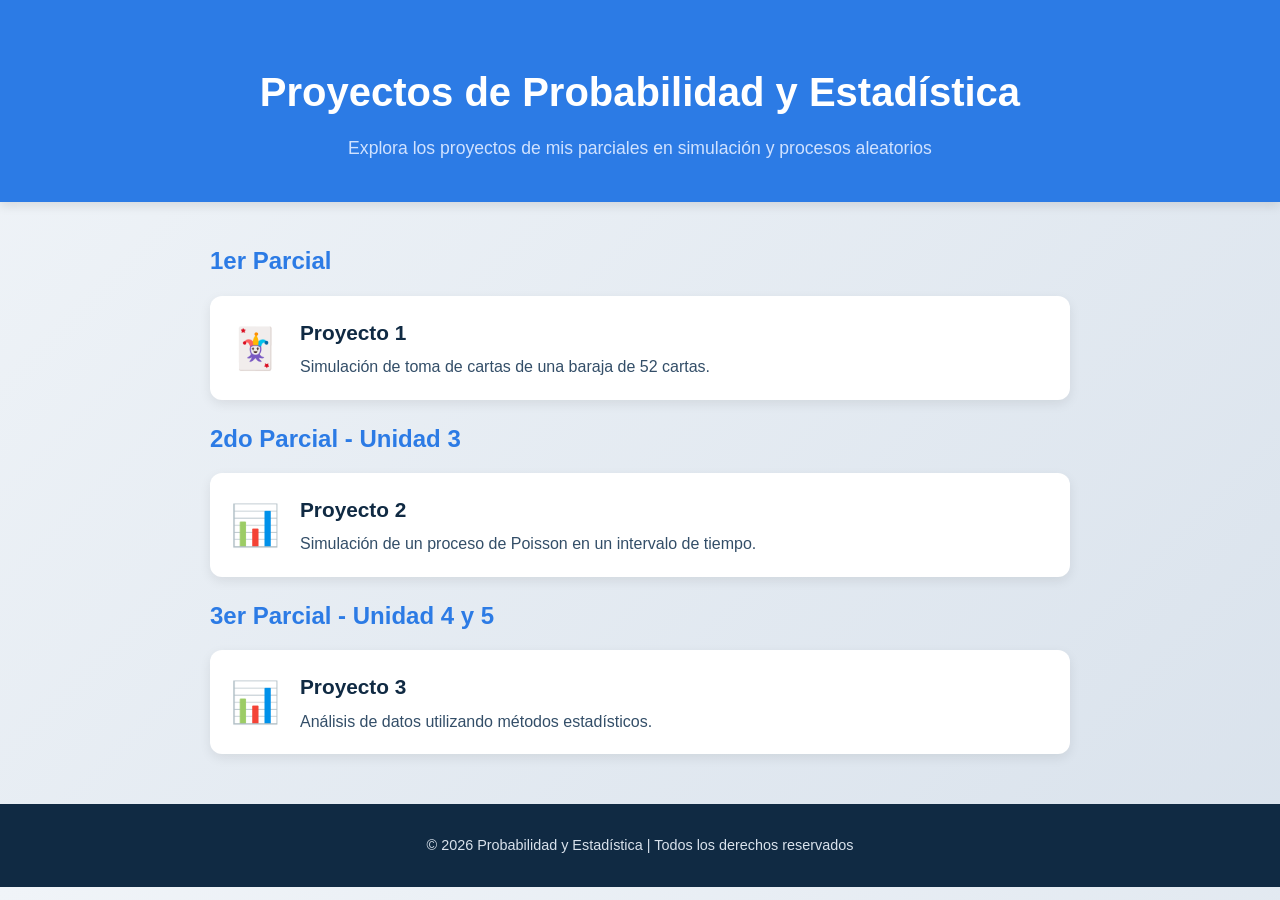
<file: index.html>
<!DOCTYPE html>
<html lang="es">
<head>
    <meta charset="UTF-8">
    <meta name="viewport" content="width=device-width, initial-scale=1.0">
    <title>Proyectos de Probabilidad y Estadística</title>
    <link rel="stylesheet" href="styles.css">
</head>
<body>
    <header>
        <h1>Proyectos de Probabilidad y Estadística</h1>
        <p>Explora los proyectos de mis parciales en simulación y procesos aleatorios</p>
    </header>

    <main>
        <section class="projects">
            <h2>1er Parcial</h2>
            <a href="ProbaCartas/index.html" class="project-card">
                <div class="icon">🃏</div>
                <div class="info">
                    <h3>Proyecto 1</h3>
                    <p>Simulación de toma de cartas de una baraja de 52 cartas.</p>
                </div>
            </a>

            <h2>2do Parcial - Unidad 3</h2>
            <a href="ProgramaU3/index.html" class="project-card">
                <div class="icon">📊</div>
                <div class="info">
                    <h3>Proyecto 2</h3>
                    <p>Simulación de un proceso de Poisson en un intervalo de tiempo.</p>
                </div>
            </a>

            <h2>3er Parcial - Unidad 4 y 5</h2>
            <a href="ProgramaU45/index.html" class="project-card">
                <div class="icon">📊</div>
                <div class="info">
                    <h3>Proyecto 3</h3>
                    <p>Análisis de datos utilizando métodos estadísticos.</p>
                </div>
            </a>
        </section>
    </main>

    <footer>
        <p>&copy; 2026 Probabilidad y Estadística | Todos los derechos reservados</p>
    </footer>
</body>
</html>
</file>
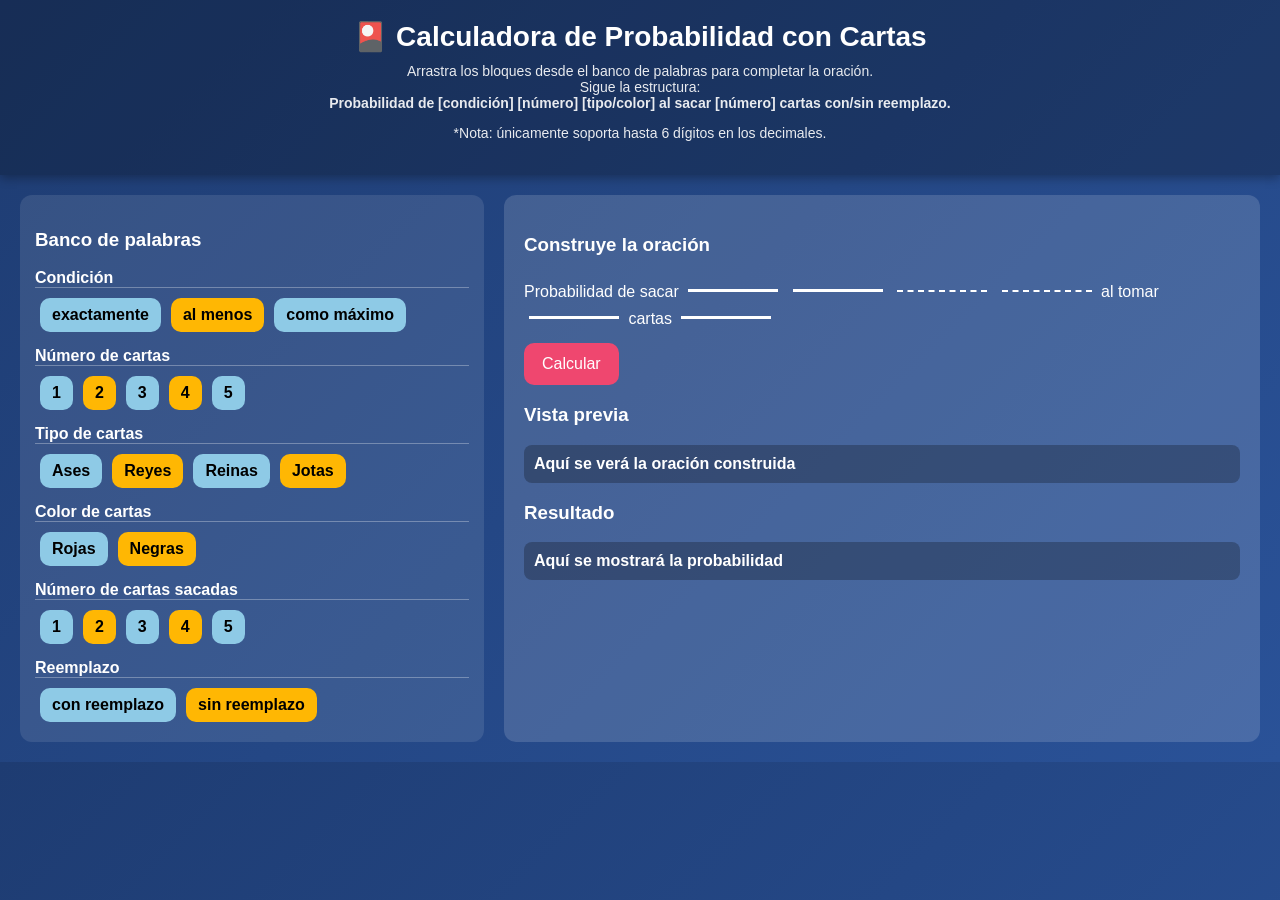
<file: ProbaCartas/index.html>
<!DOCTYPE html>
<html lang="es">

<head>
  <meta charset="UTF-8">
  <title>Constructor de Probabilidad</title>
  <link rel="stylesheet" href="style.css">
</head>

<body>

  <header>
    <h1>🎴 Calculadora de Probabilidad con Cartas</h1>
    <div class="instructions">
      Arrastra los bloques desde el banco de palabras para completar la oración.<br>
      Sigue la estructura:<br>
      <b>Probabilidad de [condición] [número] [tipo/color] al sacar [número] cartas con/sin reemplazo.</b>
      <p>*Nota: únicamente soporta hasta 6 dígitos en los decimales.</p>
    </div>
  </header>

  <main>
    <!-- BANCO DE BLOQUES -->
    <div class="blocks">
      <h3>Banco de palabras</h3>
      <div id="wordbank"></div>
    </div>

    <!-- CONSTRUCTOR + RESULTADO -->
    <div class="builder">

      <h3>Construye la oración</h3>

      <div id="sentence">
        Probabilidad de sacar
        <span class="slot" data-type="Condición"></span>
        <span class="slot" data-type="Número de cartas"></span>
        <span class="slot optional" data-type="Tipo de cartas"></span>
        <span class="slot optional" data-type="Color de cartas"></span>
        al tomar
        <span class="slot" data-type="Número de cartas sacadas"></span>
        cartas
        <span class="slot" data-type="Reemplazo"></span>
      </div>

      <button onclick="procesar()">Calcular</button>

      <h3>Vista previa</h3>
      <div id="preview">Aquí se verá la oración construida</div>

      <h3>Resultado</h3>
      <div id="resultado">Aquí se mostrará la probabilidad</div>

    </div>
  </main>

  <script src="wordbank.js"></script>
  <script src="probability.js"></script>
  <script src="app.js"></script>

</body>

</html>
</file>
<file: styles.css>
/* ===== Reset básico ===== */
* {
    box-sizing: border-box;
    margin: 0;
    padding: 0;
}

/* ===== Body ===== */
body {
    font-family: 'Segoe UI', Tahoma, Geneva, Verdana, sans-serif;
    background: linear-gradient(135deg, #f0f4f8, #d9e2ec);
    color: #333;
    line-height: 1.6;
}

/* ===== Header ===== */
header {
    text-align: center;
    padding: 60px 20px 40px;
    background-color: #2c7be5;
    color: white;
    box-shadow: 0 4px 10px rgba(0,0,0,0.1);
}

header h1 {
    font-size: 2.5rem;
    margin-bottom: 10px;
}

header p {
    font-size: 1.1rem;
    color: #d0e2ff;
}

/* ===== Main Section ===== */
main {
    max-width: 900px;
    margin: 40px auto;
    padding: 0 20px;
}

.projects h2 {
    margin-bottom: 15px;
    color: #2c7be5;
    font-size: 1.5rem;
}

/* ===== Project Cards ===== */
.project-card {
    display: flex;
    align-items: center;
    background-color: white;
    border-radius: 12px;
    padding: 20px;
    margin-bottom: 20px;
    text-decoration: none;
    color: inherit;
    box-shadow: 0 4px 12px rgba(0,0,0,0.08);
    transition: transform 0.2s, box-shadow 0.2s;
}

.project-card:hover {
    transform: translateY(-5px);
    box-shadow: 0 8px 20px rgba(0,0,0,0.15);
}

.project-card .icon {
    font-size: 2.5rem;
    margin-right: 20px;
}

.project-card .info h3 {
    font-size: 1.3rem;
    margin-bottom: 5px;
    color: #102a43;
}

.project-card .info p {
    font-size: 1rem;
    color: #334e68;
}

/* ===== Footer ===== */
footer {
    text-align: center;
    padding: 30px 20px;
    background-color: #102a43;
    color: #d9e2ec;
    margin-top: 50px;
    font-size: 0.9rem;
}

/* ===== Responsive ===== */
@media (max-width: 600px) {
    .project-card {
        flex-direction: column;
        align-items: flex-start;
    }

    .project-card .icon {
        margin-bottom: 10px;
    }
}
</file>
<file: ProbaCartas/style.css>
body{
  font-family: "Segoe UI", sans-serif;
  margin:0;
  background:linear-gradient(135deg,#1e3c72,#2a5298);
  color:white;
}

header{
  text-align:center;
  padding:20px;
  background:rgba(0,0,0,0.25);
  box-shadow:0 3px 10px rgba(0,0,0,.3);
}

h1{
  margin:0;
  font-size:28px;
}

.instructions{
  margin-top:10px;
  font-size:14px;
  opacity:.9;
}

main{
  display:flex;
  gap:20px;
  padding:20px;
}

/* ===== BANCO DE BLOQUES ===== */

.blocks{
  width:35%;
  background:rgba(255,255,255,.1);
  padding:15px;
  border-radius:12px;
  overflow-y:auto;
}

#wordbank h4{
  margin:10px 0 5px;
  border-bottom:1px solid rgba(255,255,255,.3);
}

.block{
  display:inline-block;
  padding:8px 12px;
  margin:5px;
  border-radius:10px;
  cursor:grab;
  font-weight:bold;
  transition:.2s;
}

.block:hover{
  transform:scale(1.08);
}

.block:nth-child(odd){
  background:#ffb703;
  color:black;
}

.block:nth-child(even){
  background:#8ecae6;
  color:black;
}

/* ===== PANEL DE CONSTRUCCIÓN ===== */

.builder{
  flex:1;
  background:rgba(255,255,255,.15);
  border-radius:12px;
  padding:20px;
}
.block.dragging{
  opacity:0.5;
  transform:scale(1.1);
}
/* ===== SLOTS CON LÍNEA ===== */

.slot{
  border-bottom:3px solid #fff;
  min-width:80px;
  display:inline-block;
  margin:5px;
  padding:5px;
  text-align:center;
}

.slot.optional{
  border-bottom:2px dashed #fff;
}

.slot.hover{
  background:rgba(255,255,255,0.3);
}

.slot.filled{
  background:rgba(255,255,255,0.6);
  color:black;
}

/* ===== BOTÓN ===== */

button{
  margin-top:15px;
  padding:12px 18px;
  border:none;
  border-radius:10px;
  background:#ef476f;
  color:white;
  font-size:16px;
  cursor:pointer;
  transition:.2s;
}

button:hover{
  background:#ff5d8f;
}

/* ===== RESULTADO ===== */

#preview, #resultado{
  margin-top:15px;
  font-size:16px;
  font-weight:bold;
  background:rgba(0,0,0,.25);
  padding:10px;
  border-radius:8px;
}
</file>
